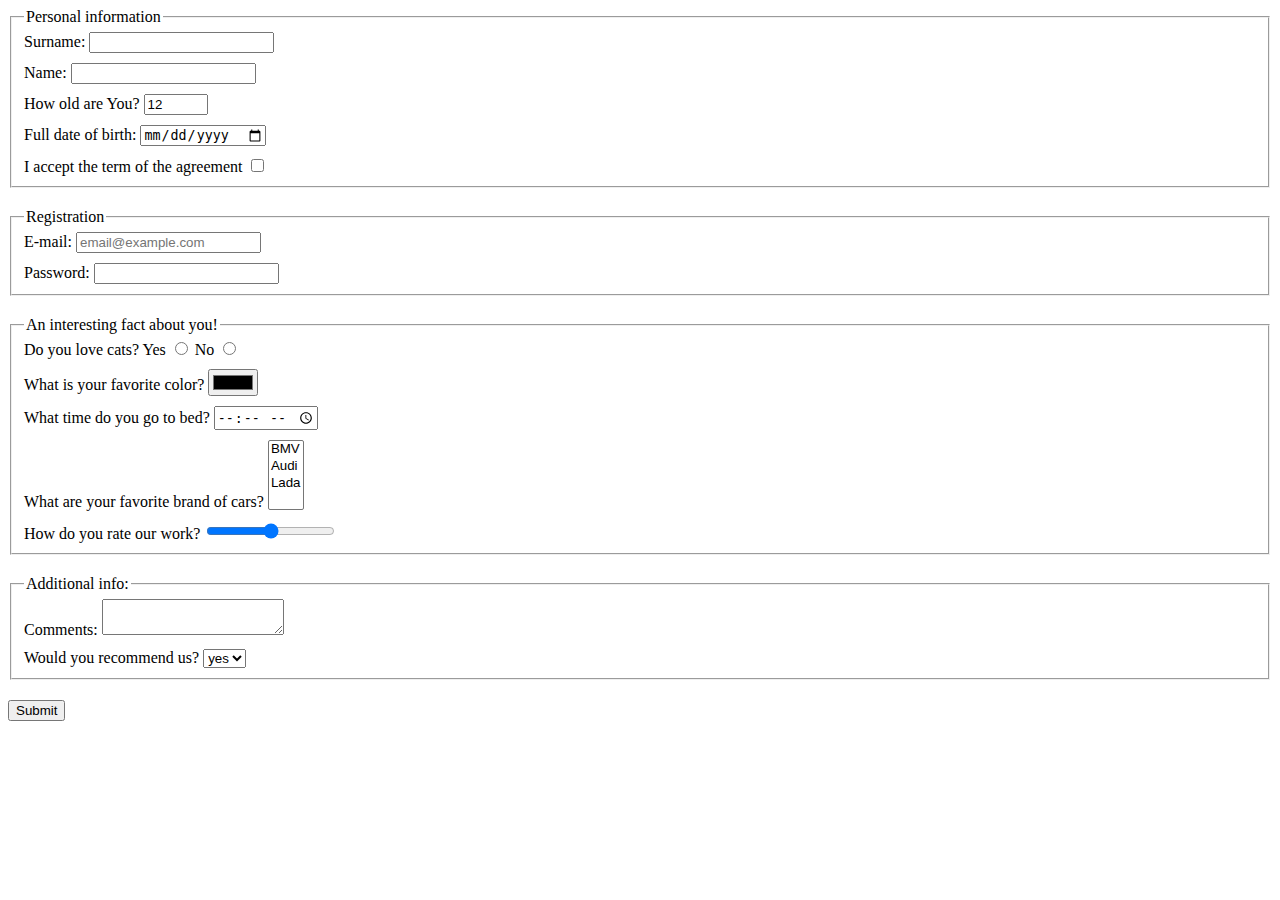
<file: index.html>
<!doctype html><html lang="en"><head><meta charset="UTF-8"><meta name="viewport" content="width=device-width, user-scalable=no, initial-scale=1.0,   maximum-scale=1.0, minimum-scale=1.0"><meta http-equiv="X-UA-Compatible" content="ie=edge"><title>HTML Form</title><link rel="stylesheet" href="style.5db3a564.css"></head><body> <form action="https://mate-academy-form-lesson.herokuapp.com/create-application" method="post"> <fieldset class="section-form"> <legend>Personal information</legend> <label for="surName" class="section-item"> Surname: <input type="text" id="surName" name="surName" minlength="2" autocomplete="off"> </label> <label for="name" class="section-item"> Name: <input type="text" id="name" name="name" autocomplete="off" required> </label> <label for="numberOld" class="section-item"> How old are You? <input type="number" id="numberOld" name="numberOld" value="12" min="1" size="3" max="100"> </label> <label for="dateBirth" class="section-item"> Full date of birth: <input type="date" id="dateBirth" name="dateBirth"> </label> <label for="checkAgreement" class="section-item"> I accept the term of the agreement <input type="checkbox" id="checkAgreement" name="checkAgreement" value="yes"> </label> </fieldset> <fieldset class="section-form"> <legend>Registration</legend> <label for="email" class="section-item"> E-mail: <input type="email" id="email" name="email" placeholder="email@example.com" required> </label> <label for="pass" class="section-item"> Password: <input type="password" id="pass" name="password" required> </label> </fieldset> <fieldset class="section-form"> <legend>An interesting fact about you!</legend> <label class="section-item"> Do you love cats? <label for="loveCatsYes"> Yes <input type="radio" id="loveCatsYes" name="loveCats" value="yes"> </label> <label for="loveCatsNo"> No <input type="radio" id="loveCatsNo" name="loveCats" value="no"> </label> </label> <label for="colorFavorite" class="section-item"> What is your favorite color? <input type="color" id="colorFavorite" name="colorFavorite" value="#0000"> </label> <label for="timeBed" class="section-item"> What time do you go to bed? <input type="time" id="timeBed" name="timeBed"> </label> <label class="section-item"> What are your favorite brand of cars? <select name="carsFavorite" multiple> <option value="BMV">BMV</option> <option value="Audi">Audi</option> <option value="Lada">Lada</option> </select> </label> <label for="rateWork" class="section-item"> How do you rate our work? <input type="range" id="rateWork" name="rateWork" min="0" max="100"> </label> </fieldset> <fieldset class="section-form"> <legend>Additional info:</legend> <label class="section-item"> Comments: <textarea name="comments" maxlength="200">
          </textarea> </label> <label class="section-item"> Would you recommend us? <select name="recommend"> <option value="yes">yes</option> <option value="no">no</option> </select> </label> </fieldset> <button type="submit">Submit</button> </form> <script type="text/javascript" src="main.e97352c4.js"></script> </body></html>
</file>
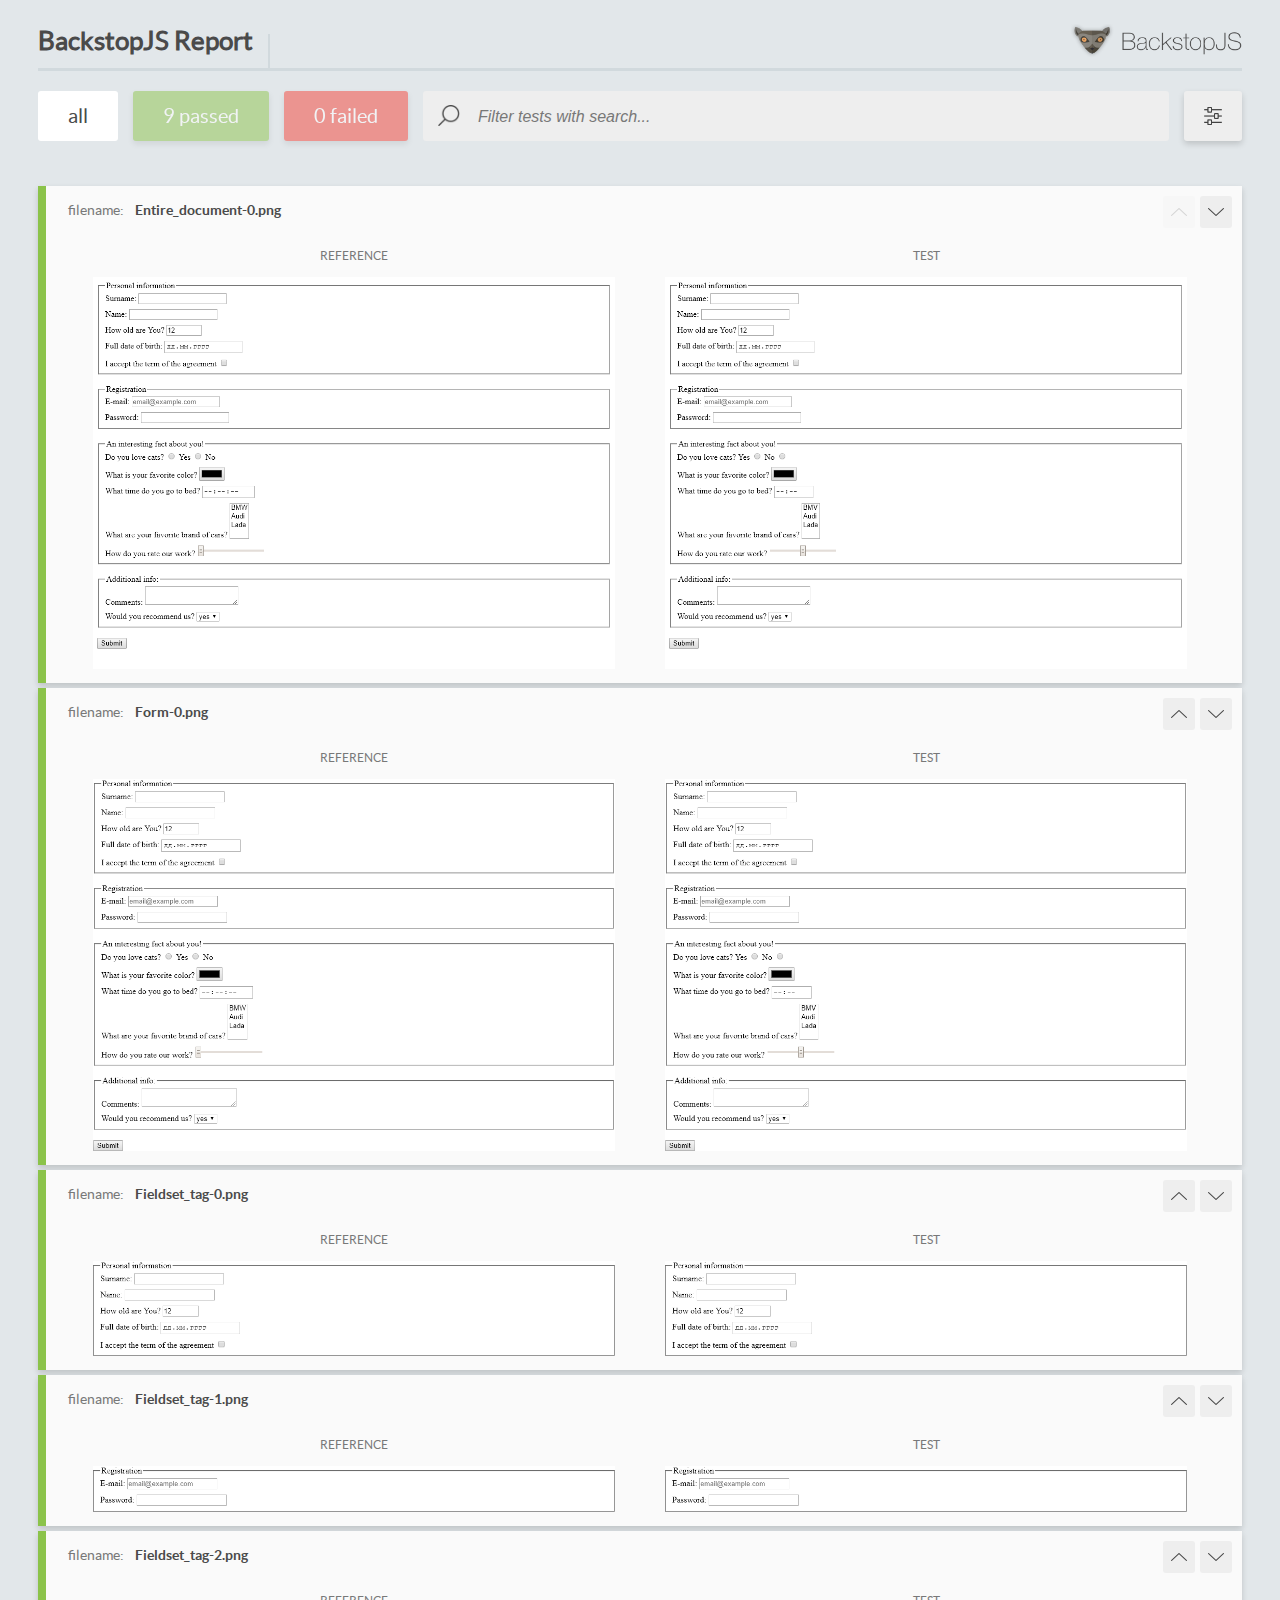
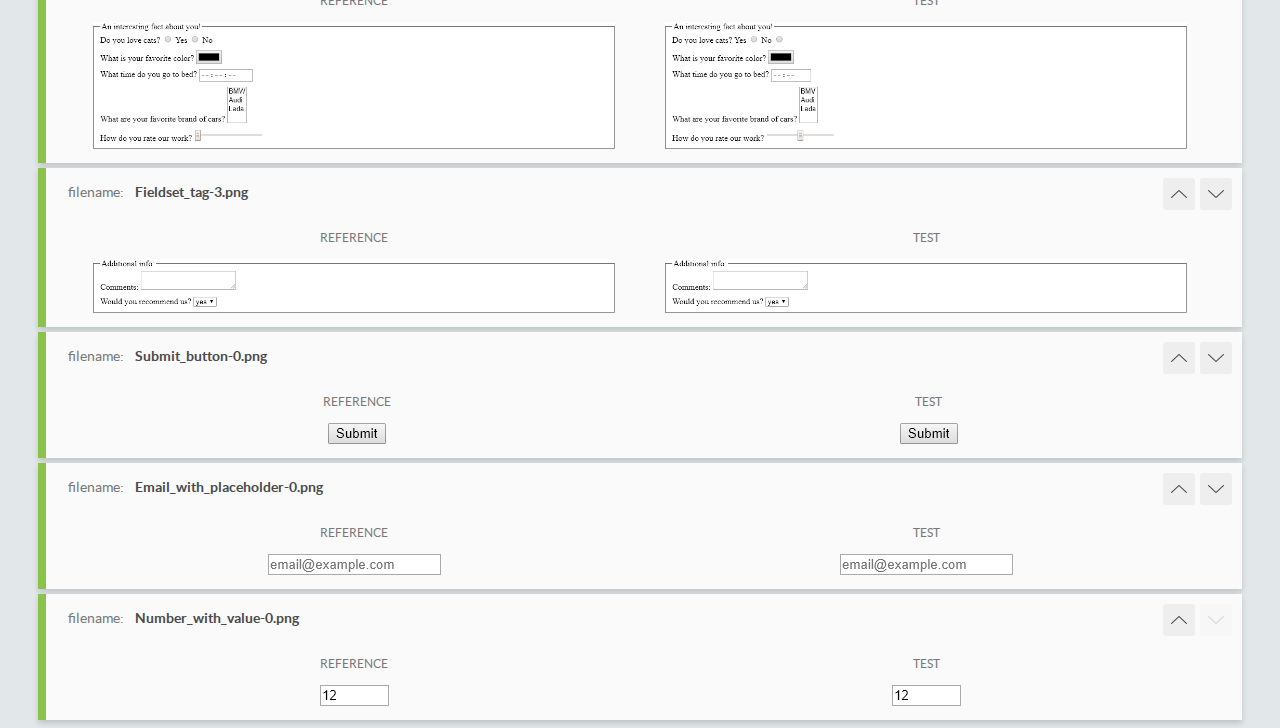
<file: report/html_report/index.html>
<!DOCTYPE html>
<html>
  <head>
    <meta charset="utf-8">
    <title>BackstopJS Report</title>

    <style>
      @font-face {
          font-family: 'latoregular';
          src: url('./assets/fonts/lato-regular-webfont.woff2') format('woff2'),
              url('./assets/fonts/lato-regular-webfont.woff') format('woff');
          font-weight: 400;
          font-style: normal;
      }
      @font-face {
          font-family: 'latobold';
          src: url('./assets/fonts/lato-bold-webfont.woff2') format('woff2'),
              url('./assets/fonts/lato-bold-webfont.woff') format('woff');
          font-weight: 700;
          font-style: normal;
      }

      .ReactModal__Body--open {
          overflow: hidden;
      }
      .ReactModal__Body--open .header {
        display: none;
      }

    </style>
  </head>
  <body style="background-color: #E2E7EA">
    <div id="root">

    </div>
    <script type="text/javascript">
      function report (report) { // eslint-disable-line no-unused-vars
        window.tests = report;
      }
    </script>
    <script type="text/javascript" src="config.js"></script>
    <script type="text/javascript" src="index_bundle.js"></script>
  </body>
</html>
</file>
<file: style.5db3a564.css>
.section-form{margin-bottom:20px;display:block}.section-item{display:block;margin-bottom:10px}.section-form>:last-child{display:block;margin-bottom:0}
/*# sourceMappingURL=style.5db3a564.css.map */
</file>
